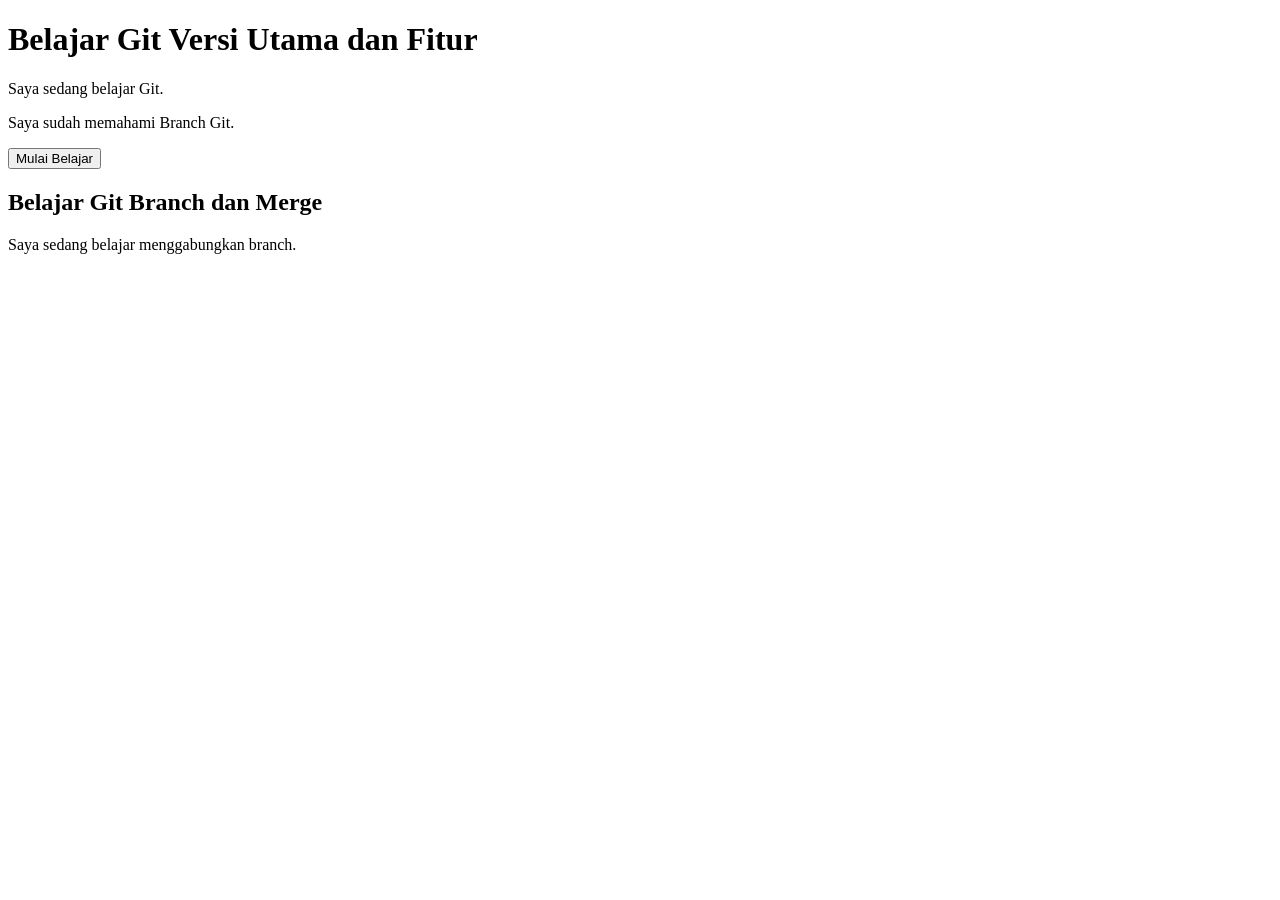
<file: index.html>
<!DOCTYPE html>
<html>
<head>
    <title>Belajar Git</title>
</head>
<body>
    <h1>Belajar Git Versi Utama dan Fitur</h1>
    <p>Saya sedang belajar Git.</p>
    <p>Saya sudah memahami Branch Git.</p>
    <button>Mulai Belajar</button>

    <h2>Belajar Git Branch dan Merge</h2>
    <p>Saya sedang belajar menggabungkan branch.</p>
</body>
</html>
</file>
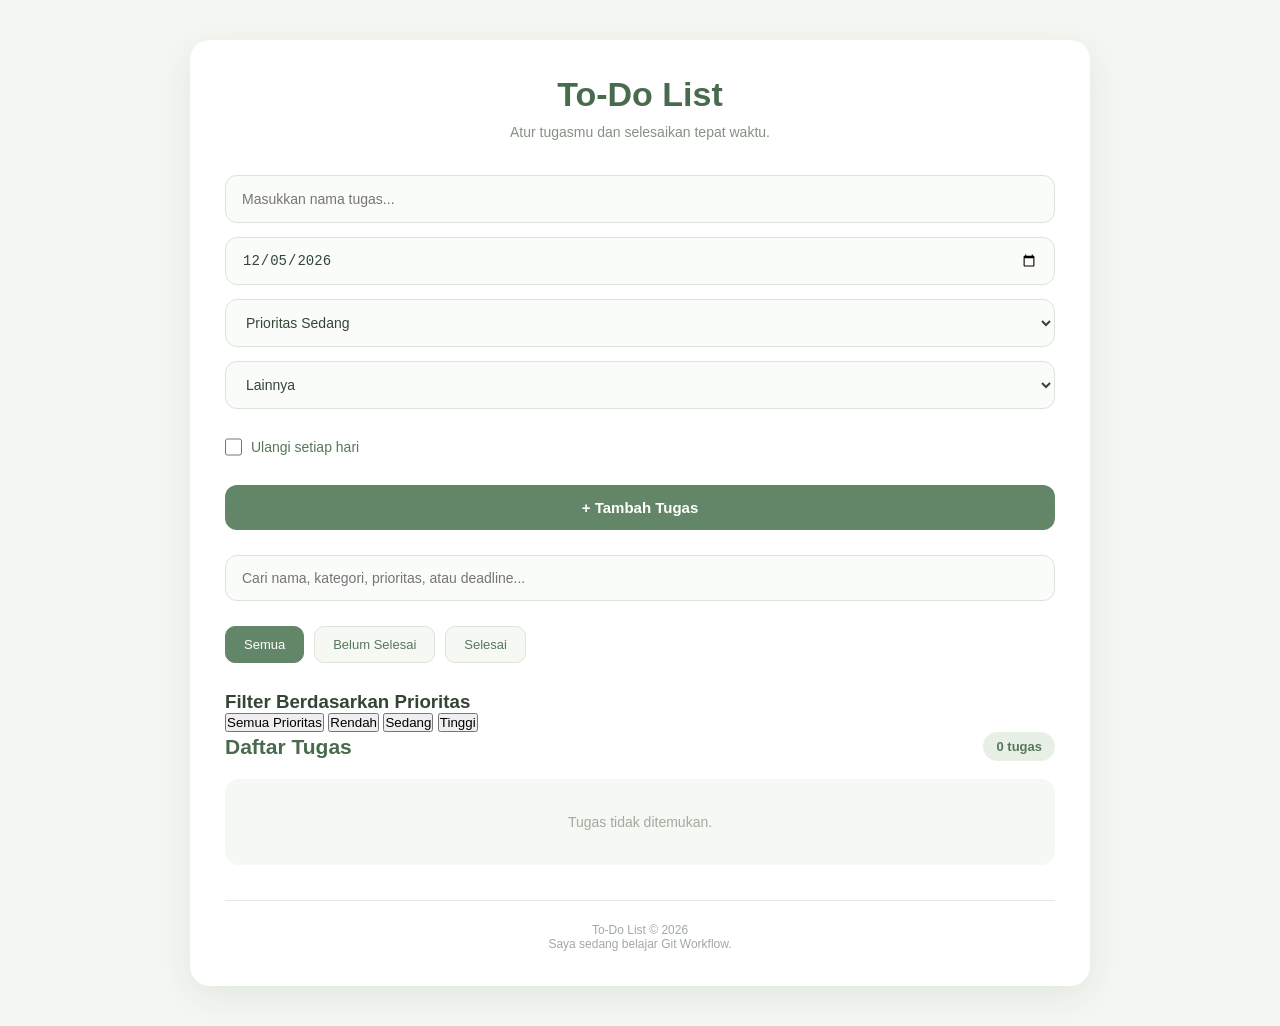
<file: project-to-do-list/index.html>
<!DOCTYPE html>
<html lang="id">
<head>
    <meta charset="UTF-8">
    <meta name="viewport" content="width=device-width, initial-scale=1.0">
    <title>To-Do List</title>
    <link rel="stylesheet" href="style.css">
</head>
<body>

    <div class="container">
        <header class="header">
            <h1>To-Do List</h1>
            <p>Atur tugasmu dan selesaikan tepat waktu.</p>
        </header>

        <!-- Form Tambah Tugas -->
        <form id="task-form" class="task-form">

            <input
                type="text"
                id="task-input"
                placeholder="Masukkan nama tugas..."
                required
            >

            <!-- Deadline -->
            <input
                type="date"
                id="task-deadline"
            >

            <!-- Prioritas -->
            <select id="task-priority">
                <option value="Rendah">Prioritas Rendah</option>
                <option value="Sedang" selected>Prioritas Sedang</option>
                <option value="Tinggi">Prioritas Tinggi</option>
            </select>

            <!-- Kategori -->
            <select id="task-category">
                <option value="Kuliah">Kuliah</option>
                <option value="Kerja">Kerja</option>
                <option value="Pribadi">Pribadi</option>
                <option value="Lainnya" selected>Lainnya</option>
            </select>

            <!-- Pengulangan Tugas Harian -->
            <label class="repeat-option">
                <input
                    type="checkbox"
                    id="task-repeat"
                >
                <span>Ulangi setiap hari</span>
            </label>

            <button type="submit" class="add-button">
                + Tambah Tugas
            </button>

        </form>

        <!-- Pencarian Tugas -->
        <div class="search-container">
            <input
                type="text"
                id="search-input"
                placeholder="Cari nama, kategori, prioritas, atau deadline..."
            >
        </div>

        <!-- Filter Status Tugas -->
        <div class="task-filter">

            <button type="button" id="filter-all" class="active">
                Semua
            </button>

            <button type="button" id="filter-active">
                Belum Selesai
            </button>

            <button type="button" id="filter-completed">
                Selesai
            </button>

        </div>

        <!-- Filter Prioritas -->
        <div class="priority-filter">

            <h3>Filter Berdasarkan Prioritas</h3>

            <button type="button" id="filter-priority-all" class="active">
                Semua Prioritas
            </button>

            <button type="button" id="filter-low">
                Rendah
            </button>

            <button type="button" id="filter-medium">
                Sedang
            </button>

            <button type="button" id="filter-high">
                Tinggi
            </button>

        </div>

        <!-- Informasi Jumlah Tugas -->
        <div class="task-header">
            <h2>Daftar Tugas</h2>
            <span id="task-count">0 tugas</span>
        </div>

        <!-- Daftar Tugas -->
        <ul id="task-list" class="task-list">
        </ul>

        <!-- Footer -->
        <footer class="footer">
            <p>To-Do List &copy; 2026</p>
            <p>Saya sedang belajar Git Workflow.</p>
        </footer>

    </div>

    <script src="script.js"></script>

</body>
</html>
</file>
<file: project-to-do-list/style.css>
/* =========================
   GLOBAL
========================= */

* {
    margin: 0;
    padding: 0;
    box-sizing: border-box;
}

body {
    font-family: "Segoe UI", Arial, sans-serif;
    background: #F3F6F1;
    color: #344536;
    min-height: 100vh;
    padding: 40px 20px;
}

.container {
    width: 100%;
    max-width: 900px;
    margin: 0 auto;
    background: #FFFFFF;
    padding: 35px;
    border-radius: 20px;
    box-shadow: 0 10px 35px rgba(52, 69, 54, 0.08);
}

/* =========================
   HEADER
========================= */

.header {
    text-align: center;
    margin-bottom: 35px;
}

.header h1 {
    font-size: 34px;
    font-weight: 700;
    color: #486B4D;
    margin-bottom: 10px;
}

.header p {
    color: #849184;
    font-size: 14px;
}

/* =========================
   FORM TAMBAH TUGAS
========================= */

.task-form {
    display: flex;
    flex-direction: column;
    gap: 14px;
    margin-bottom: 25px;
}

.task-form input,
.task-form select {
    width: 100%;
    min-height: 48px;
    padding: 12px 16px;
    border: 1px solid #DCE5D9;
    border-radius: 12px;
    background: #FAFCF9;
    color: #344536;
    font-size: 14px;
    outline: none;
    transition: 0.2s ease;
}

.task-form input:focus,
.task-form select:focus {
    border-color: #78977A;
    background: #FFFFFF;
    box-shadow: 0 0 0 4px rgba(120, 151, 122, 0.12);
}

/* CHECKBOX PENGULANGAN */

.repeat-option {
    display: flex;
    align-items: center;
    gap: 9px;
    color: #58765B;
    font-size: 14px;
    cursor: pointer;
}

.repeat-option input {
    width: 17px;
    height: 17px;
    accent-color: #648668;
}

/* TOMBOL TAMBAH */

.add-button {
    width: 100%;
    padding: 14px;
    border: none;
    border-radius: 12px;
    background: #648668;
    color: #FFFFFF;
    font-size: 15px;
    font-weight: 600;
    cursor: pointer;
    transition: 0.2s ease;
}

.add-button:hover {
    background: #486B4D;
    transform: translateY(-1px);
}

/* =========================
   PENCARIAN
========================= */

.search-container {
    margin: 25px 0;
}

.search-container input {
    width: 100%;
    padding: 14px 16px;
    border: 1px solid #DCE5D9;
    border-radius: 12px;
    font-size: 14px;
    outline: none;
    background: #FAFCF9;
    color: #344536;
}

.search-container input:focus {
    border-color: #78977A;
    box-shadow: 0 0 0 4px rgba(120, 151, 122, 0.12);
}

/* =========================
   FILTER TUGAS
========================= */

.task-filter {
    display: flex;
    gap: 10px;
    flex-wrap: wrap;
    margin-bottom: 28px;
}

.task-filter button {
    padding: 10px 18px;
    border: 1px solid #DCE5D9;
    border-radius: 10px;
    background: #F5F8F3;
    color: #58765B;
    font-size: 13px;
    font-weight: 500;
    cursor: pointer;
    transition: 0.2s ease;
}

.task-filter button:hover {
    background: #E8F0E6;
}

.task-filter button.active {
    background: #648668;
    color: #FFFFFF;
    border-color: #648668;
}

/* =========================
   HEADER DAFTAR TUGAS
========================= */

.task-header {
    display: flex;
    justify-content: space-between;
    align-items: center;
    gap: 10px;
    margin-bottom: 18px;
}

.task-header h2 {
    font-size: 21px;
    color: #486B4D;
}

#task-count {
    font-size: 13px;
    color: #58765B;
    background: #E8F0E6;
    padding: 7px 13px;
    border-radius: 20px;
    font-weight: 600;
}

/* =========================
   DAFTAR TUGAS
========================= */

.task-list {
    list-style: none;
    display: flex;
    flex-direction: column;
    gap: 14px;
}

.task-item {
    display: flex;
    justify-content: space-between;
    align-items: center;
    gap: 15px;
    padding: 19px;
    border: 1px solid #E5EBE2;
    border-radius: 14px;
    background: #FFFFFF;
    transition: 0.2s ease;
}

.task-item:hover {
    border-color: #B8CBB7;
    box-shadow: 0 5px 15px rgba(70, 90, 70, 0.07);
}

.task-info {
    display: flex;
    flex-direction: column;
    gap: 9px;
    flex: 1;
    min-width: 0;
}

.task-info input[type="checkbox"] {
    width: 18px;
    height: 18px;
    accent-color: #648668;
    cursor: pointer;
}

.task-text {
    font-size: 15px;
    font-weight: 600;
    color: #344536;
    overflow-wrap: anywhere;
}

.task-item.completed .task-text {
    text-decoration: line-through;
    color: #A0AAA0;
}

/* =========================
   DEADLINE
========================= */

.deadline-text {
    color: #849184;
    font-size: 12px;
}

/* =========================
   PRIORITAS
========================= */

.priority-text {
    display: inline-block;
    width: fit-content;
    background: #F9E8E3;
    color: #A45F4D;
    padding: 6px 11px;
    border-radius: 8px;
    font-size: 12px;
    font-weight: 600;
}

/* =========================
   KATEGORI
========================= */

.category-text {
    display: inline-block;
    width: fit-content;
    background: #E8F0E6;
    color: #58765B;
    padding: 6px 11px;
    border-radius: 8px;
    font-size: 12px;
    font-weight: 600;
}

/* =========================
   TOMBOL EDIT DAN HAPUS
========================= */

.task-item > div:last-child {
    display: flex;
    gap: 8px;
    flex-shrink: 0;
}

.edit-button,
.delete-button {
    padding: 9px 14px;
    border: none;
    border-radius: 9px;
    font-size: 12px;
    font-weight: 600;
    cursor: pointer;
    transition: 0.2s ease;
}

.edit-button {
    background: #E8F0E6;
    color: #58765B;
}

.edit-button:hover {
    background: #D5E4D2;
}

.delete-button {
    background: #F9E8E3;
    color: #A45F4D;
}

.delete-button:hover {
    background: #F0D4CB;
}

/* =========================
   PESAN KOSONG
========================= */

.empty-message {
    text-align: center;
    padding: 35px 15px;
    color: #A0AAA0;
    font-size: 14px;
    background: #F5F8F3;
    border-radius: 14px;
}

/* =========================
   FOOTER
========================= */

.footer {
    text-align: center;
    margin-top: 35px;
    padding-top: 22px;
    border-top: 1px solid #E5EBE2;
    color: #A0AAA0;
    font-size: 12px;
}

/* =========================
   RESPONSIVE MOBILE
========================= */

@media (max-width: 600px) {
    body {
        padding: 15px 10px;
    }

    .container {
        padding: 22px 16px;
        border-radius: 16px;
    }

    .header h1 {
        font-size: 27px;
    }

    .task-item {
        flex-direction: column;
        align-items: stretch;
    }

    .task-item > div:last-child {
        justify-content: flex-end;
    }

    .task-filter {
        gap: 7px;
    }

    .task-filter button {
        flex: 1;
        padding: 10px 8px;
        font-size: 12px;
    }

    .task-header h2 {
        font-size: 18px;
    }
}
</file>
